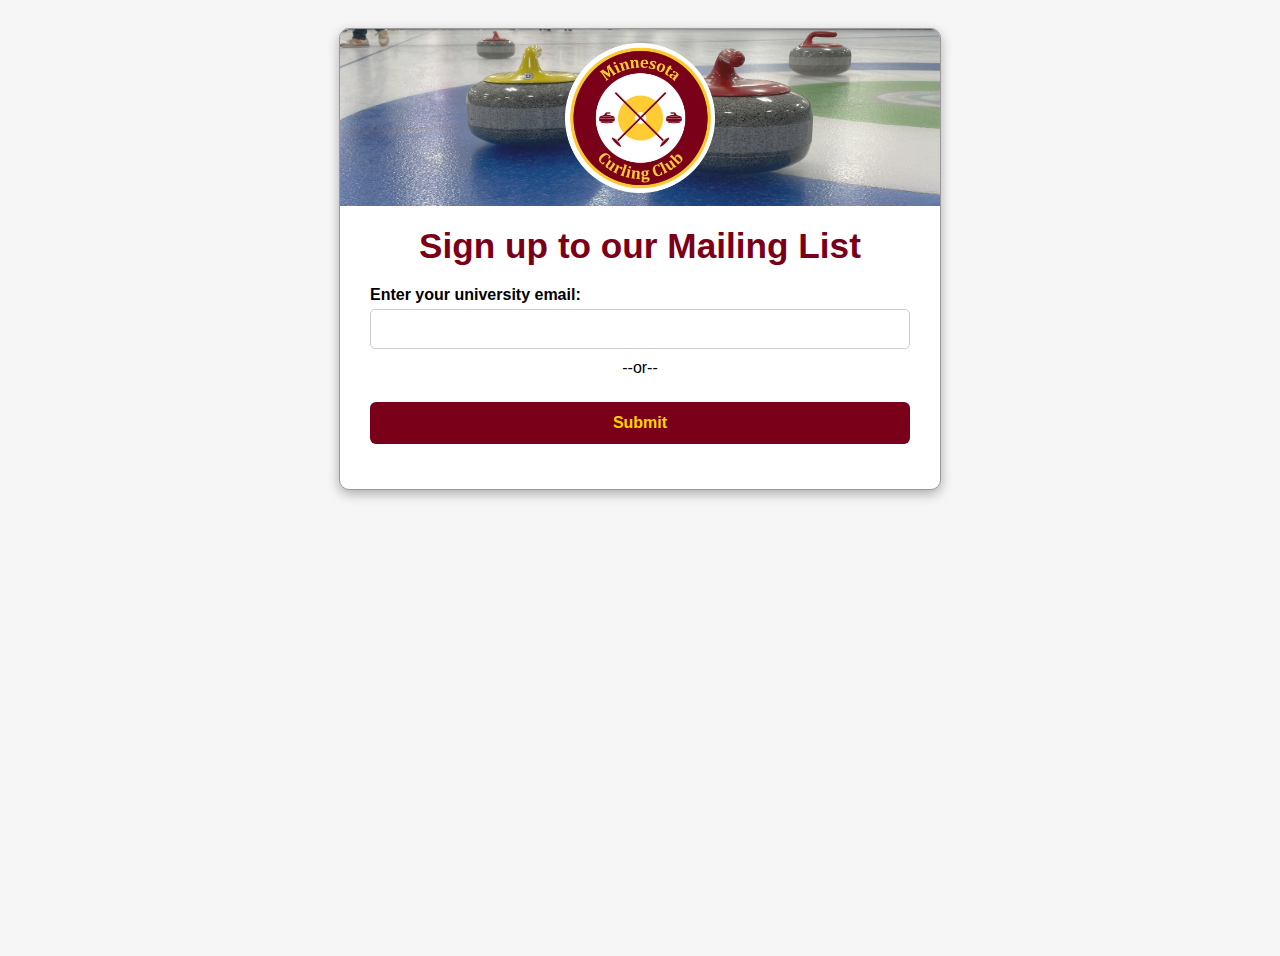
<file: mailing_list_sign_up.html>
<!DOCTYPE html>
<html lang="en">
  <head>
    <meta charset="UTF-8" />
    <title>Mailing List Sign-up</title>
    <script src="https://accounts.google.com/gsi/client" async defer></script>
    <link rel="stylesheet" href="style.css" />
  </head>
  <body>
    <div class="container">
      <div class="banner-wrapper">
        <img id="banner" src="banner.jpg" alt="banner" />
        <img id="logo" src="logo-modified.png" />
      </div>
      <div class="form">
        <h1 id="main_heading">Sign up to our Mailing List</h1>
        <div id="main_content">
          <label name="email" id="q1" for="email"
            >Enter your university email:</label
          >
          <input type="text" id="email" name="email" />
          <p id="or">--or--</p>
          <!-- Google Sign-In button -->
          <div
            id="g_id_onload"
            data-client_id="201937522786-1n37esn2hdiabkgu576kjis4v19mp9sn.apps.googleusercontent.com"
            data-callback="handleCredentialResponse"
            data-auto_prompt="false"
          ></div>

          <div id="force_align">
          <div
            class="g_id_signin"
            data-type="standard"
            data-size="large"
            data-theme="outline"
            data-text="sign_in_with"
            data-shape="rectangular"
            data-logo_alignment="center"
          ></div>
          </div>

          <p id="user-info"></p>
        </div>
        <button id="submission" onclick="sendEmail()">Submit</button>
        <div id="confirmation" style="display: none">Success!</div>
        <script src="index.js"></script>
        <script src="mailing_list.js"></script>
      </div>
    </div>
  </body>
</html>

<!-- Client id:

201937522786-1n37esn2hdiabkgu576kjis4v19mp9sn.apps.googleusercontent.com

-->
</file>
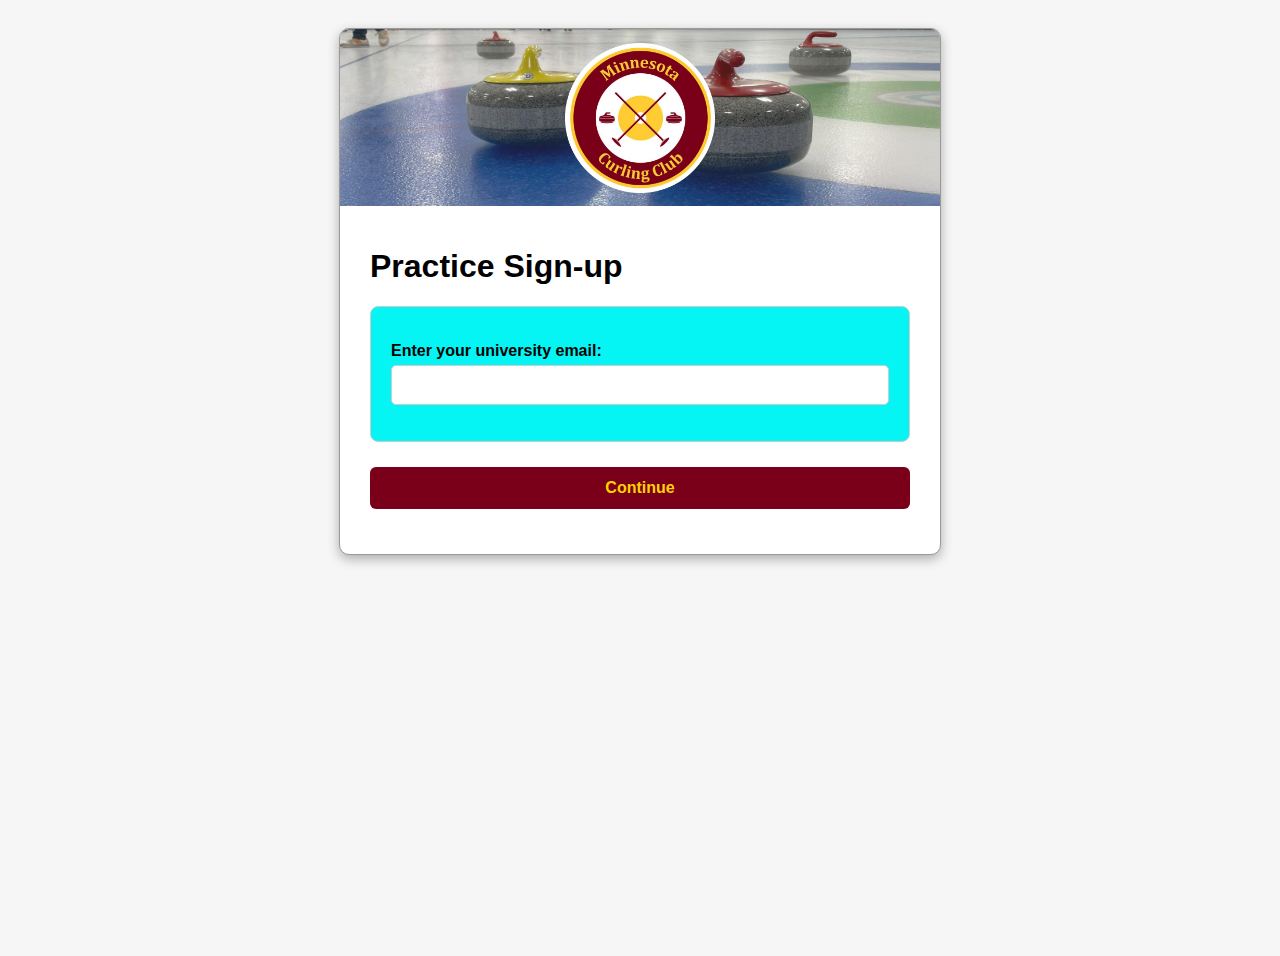
<file: practice_sign_up.html>
<!DOCTYPE html>
<html lang="en">
  <head>
    <meta charset="UTF-8" />
    <meta name="viewport" content="width=device-width, initial-scale=1.0" />
    <title>UMN Curling Club | Sign-up</title>
    <script src="https://accounts.google.com/gsi/client" async defer></script>
    <link rel="icon" type="image/png" href="favicon.ico" sizes="32x32" />
    <link rel="stylesheet" href="style.css" />
  </head>
  <body>
    <div class="container">
      <div class="banner-wrapper">
        <img id="banner" src="banner.jpg" alt="banner" />
        <img id="logo" src="logo-modified.png" />
      </div>
      <form class="form" id="sign-in" style="display: block;" onsubmit="on_continue(event)">
        <h1 class="main_heading">Practice Sign-up</h1>
        <div class="main_content" id="main_content">
          <label name="email" id="q1" for="email"
            >Enter your university email:</label
          >
          <input type="email" id="email" name="email" required />
          <div id="emailNotFound" style="display: none; font-size: 10pt; color:red">
            <p>Your email could not be found, check the spelling or <a href="https://uofmcurling.github.io/curling-forms/mailing_list_sign_up.html">join our mailing list</a>.</p>
          </div>
          <!-- <p id="or">--or--</p> -->
          <!-- Google Sign-In button -->
          <div
            id="g_id_onload"
            data-client_id="201937522786-1n37esn2hdiabkgu576kjis4v19mp9sn.apps.googleusercontent.com"
            data-callback="handleExistingCredential"
            data-auto_prompt="false"
          ></div>

          <!-- <div
            class="g_id_signin"
            data-type="standard"
            data-size="large"
            data-theme="outline"
            data-text="sign_in_with"
            data-shape="rectangular"
            data-logo_alignment="left"
          ></div> -->

          <p id="user-info"></p>
        </div>
        <button type="submit" id="submission">Continue</button>
      </form>
      <form class="form" id="about_you" style="display: none" onsubmit="process(event)">
        <h1 class="main_heading">About You</h1>
        <div class="main_content">
          <label for="name">What is your first name?:</label>
          <input type="text" id="first_name" name="first_name" />
          <label for="name">What is your last name?:</label>
          <input type="text" id="last_name" name="last_name" />
          <label for="experience">What is your experience level?:</label>
          <select id="experience">
            <option value="" selected disabled hidden></option>
            <option value="Completely new">Completely new</option>
            <option value="Less than a year">Less than a year</option>
            <option value="1 year">1 year</option>
            <option value="2 years">2 years</option>
            <option value="3 years">3 years</option>
            <option value="4 years">4 years</option>
            <option value="5 years">5 years</option>
            <option value="6+ years">6+ years</option>
          </select>
          <label for="phoneNumber">What is your phone number?:</label>
          <input type="tel" id="number" name="number">
          <label for="graduation">What is your planned graduation year?(xxxx):</label>
          <input type="text" id="graduation" name="graduation" required pattern="[0-9]{4}" title="Please enter a four-digit year.">
        </div>
        <button type="submit" id="submission">Submit</button>
      </form>
      <div class="form" id="signUp" style="display: none;">
        <h1 class="main_heading">Practice Sign-up</h1>
        <div class="main_content">
          <label>Which practice are you signing up for?:</label>
          <select id="selectPractice" style="display: block;">
            <option value="" selected disabled hidden></option>
          </select>
          <label for="carpool">What is your transportation situation?:</label>
          <select id="transport" style="display: block;">
            <option value="" selected disabled hidden></option>
            <option value="I need a ride">I need a ride</option>
            <option value="I can give rides">I can give rides</option>
            <option value="I will drive myself">I will drive myself</option>
          </select>
          <label for="location">Where would you like to be picked up from?:</label>
          <input type="text" id="location" name="location" />
        </div>
        <button id="sign up" onclick="signUp()">Sign Up</button>
      </div>
      <div class="form" id="loading" style="display: none;">
        <p style="text-align: center;">Working...</p>
      </div>
      <div class="form" id="confirmation_box" style="display: none;">
        <div id="confirmation" style="display: block">Success!</div>

<p>
  You have been signed up for practice at Four Seasons Curling Club on 
  <span id="practiceDay"></span>. You will receive a text about carpool information a day or two before this practice.
</p>

<script>
  function updatePracticeText() {
    const practiceSelect = document.getElementById('selectPractice');
    const practiceDaySpan = document.getElementById('practiceDay');

    // Get the text of the selected option
    const selectedOption = practiceSelect.options[practiceSelect.selectedIndex];
    if (selectedOption && !selectedOption.hidden) {
      practiceDaySpan.textContent = selectedOption.text;
    }
  }

  // Update whenever the user chooses a practice
  document.getElementById('selectPractice').addEventListener('change', updatePracticeText);

  // Optionally, update immediately if the select is already populated
  updatePracticeText();
</script>

          <script src="index.js"></script>
        </div>
      </div>
    </div>
    <!-- <script>
  populatePracticeSelect();
</script> -->
  </body>
</html>
</file>
<file: style.css>
/* UMN Themed Form CSS */

/* Overall page styling */
body {
    font-family: Verdana, Geneva, Tahoma, sans-serif;
    background-color: #F6F6F6;
    color: #000000; /* UMN Maroon */
    display: flex;
    justify-content: center;
    align-items: flex-start; /* align to top */
    min-height: 100vh;
    font-size: 16px;
    padding: 20px;
}

.container {
    max-width: 600px;
    background-color: #ffffff;
    border-radius: 10px; /* softer corners */
    border: 1px solid #999999;
    box-shadow: 0 4px 12px rgba(0,0,0,0.3);
    overflow: hidden; /* contain banner overlay */
}
input[type="email"], select {
    width: 100%;
    padding: 10px;
    font-size: 1rem;
    border: 1px solid #cccccc;
    border-radius: 5px;
    box-sizing: border-box;
}

.banner-wrapper {
    position: relative;
    display: block;
    width: 100%;
}

#banner {
    display: block;
    width: 100%;
    height: auto;
    opacity: 0.9; /* slightly transparent */
}

#logo {
    position: absolute;
    top: 50%;
    left: 50%;
    transform: translate(-50%, -50%);
    width: 25%; /* scales with banner */
    height: auto;
}

.form {
    padding: 20px 30px;
}

h1#main_heading {
    text-align: center;
    margin: 0 0 20px;
    font-size: 2.2rem; /* responsive size */
    color: #7A0019; /* UMN Maroon */
}

.main_content {
    padding: 20px;
    background-color: #05f5f5;
    border-radius: 8px;
    border: 1px solid #cccccc;
}

label {
    display: block;
    margin: 15px 0 5px;
    font-weight: bold;
    font-size: 1rem;
}
#or{
    display: block;
    margin: 10px auto;
    text-align: center;
}

input[type="text"], select {
    width: 100%;
    padding: 10px;
    font-size: 1rem;
    border: 1px solid #cccccc;
    border-radius: 5px;
    box-sizing: border-box;
}

button {
    background-color: #7A0019; /* UMN Maroon */
    color: #FFD200; /* UMN Gold */
    font-size: 1rem;
    font-weight: bold;
    padding: 12px 20px;
    border: none;
    border-radius: 6px;
    cursor: pointer;
    width: 100%;
    display: block;
    margin: 25px 0;
    transition: background-color 0.3s, transform 0.2s;
}

button:hover {
    background-color: #9B0034;
    transform: translateY(-2px);
}
#confirmation {
        background-color: #d4edda;
    color: #155724;
    padding: 15px 20px;
    border: 1px solid #c3e6cb;
    border-radius: 5px;
    font-family: Arial, sans-serif;
    font-weight: bold;
    width: fit-content;
    margin: 0 auto;
    min-width: 200px;
    text-align: center;
}
#force_align {
    display: block;
    margin: 0 auto;
    border-color: black;
}
</file>
